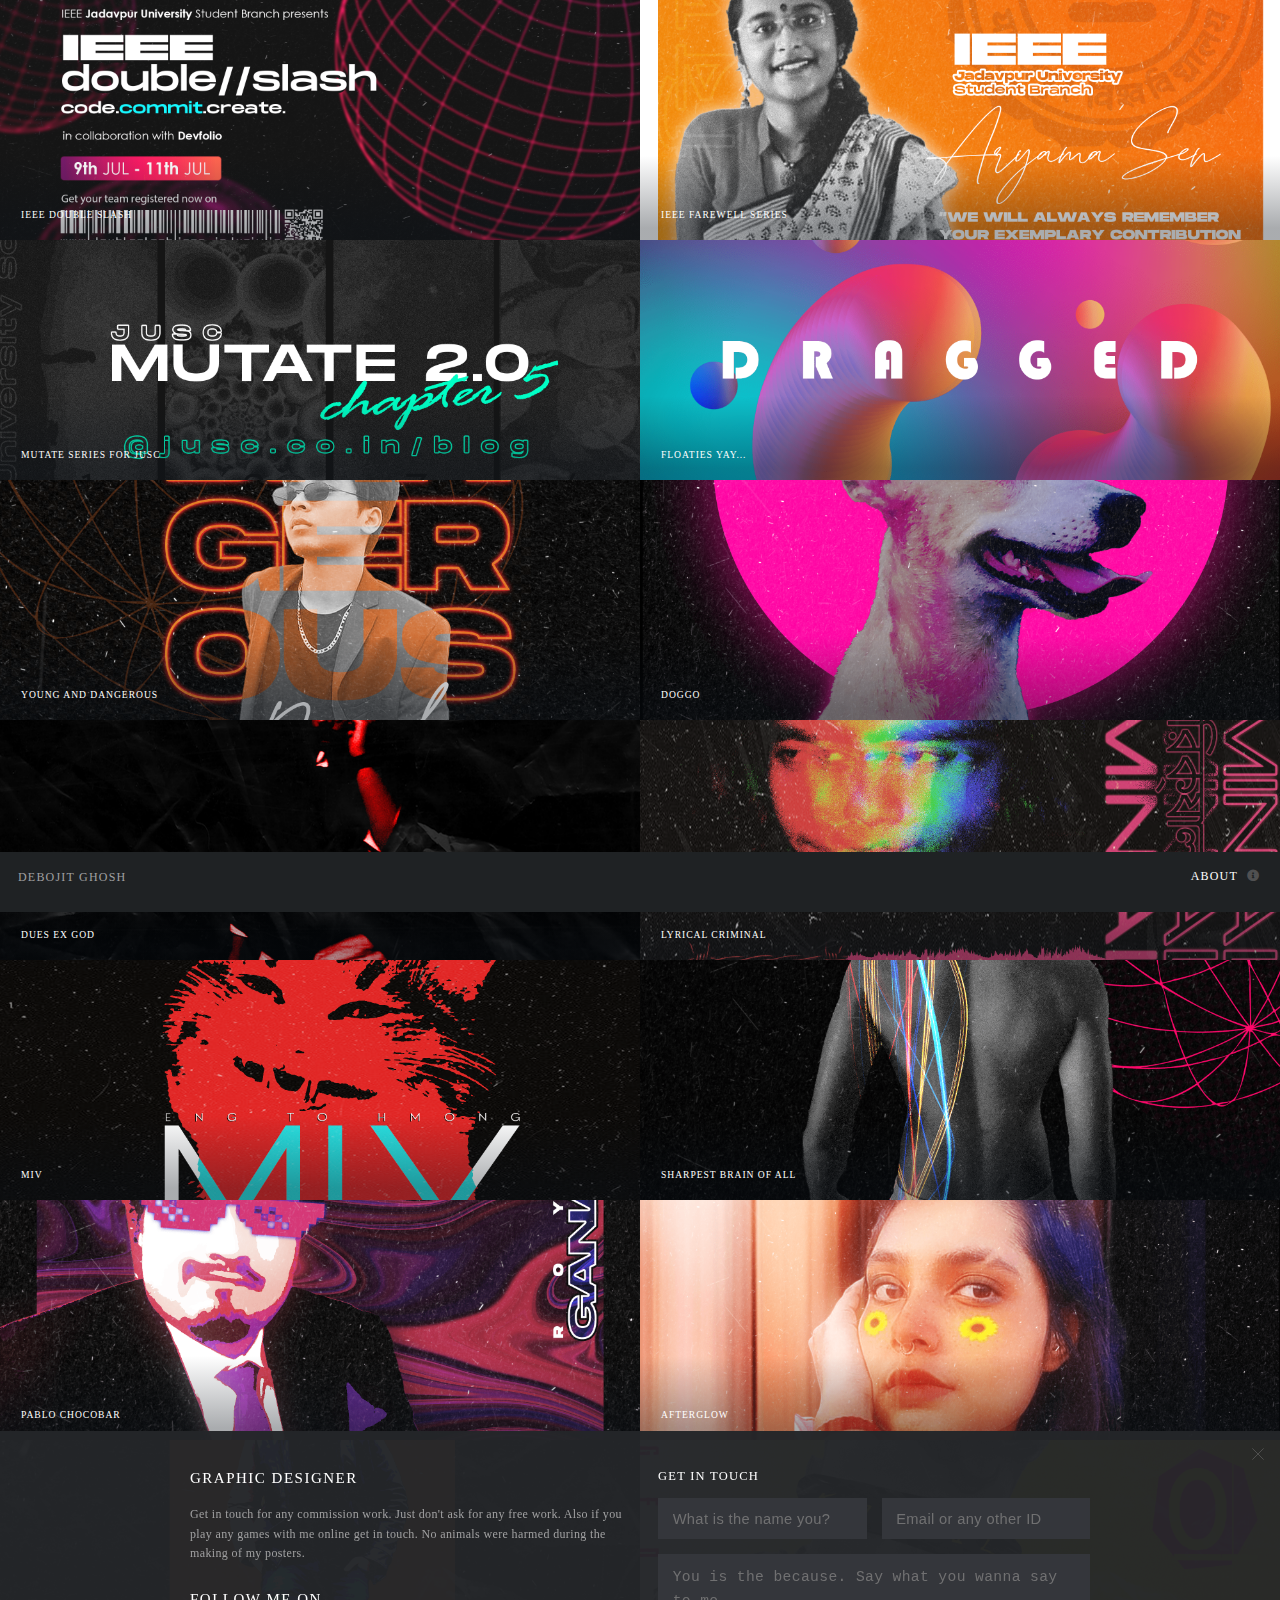
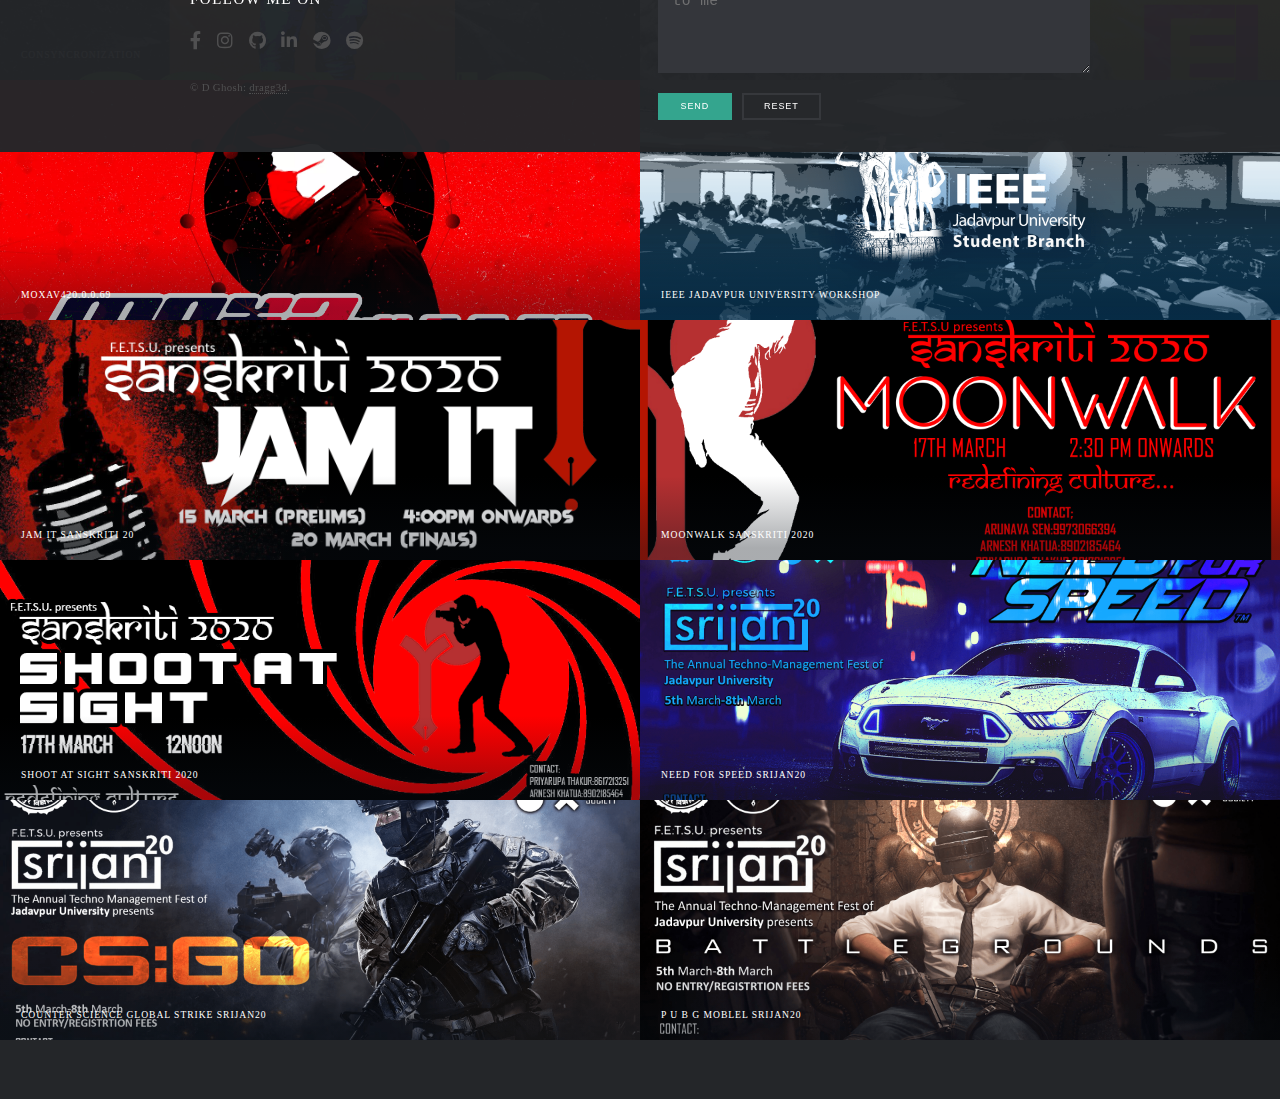
<file: gallery.html>
<!DOCTYPE HTML>
<html>
	<head>
		<title>Debojit Ghosh</title>
		<meta charset="utf-8" />
		<meta name="viewport" content="width=device-width, initial-scale=1, user-scalable=no" />
		<link rel="stylesheet" href="assets/css/main.css" />
		<noscript><link rel="stylesheet" href="assets/css/noscript.css" /></noscript>
		
	</head>
	<body class="is-preload">

		<!-- Wrapper -->
			<div id="wrapper">

				<!-- Header -->
					<header id="header">
						<h1><a href="index.html">Debojit Ghosh</a></h1>
						<nav>
							<ul>
								<li><a href="#footer" class="icon solid fa-info-circle">About</a></li>
							</ul>
						</nav>
					</header>

				<!-- Main -->
					<div id="main">
						<article class="thumb">
							<a href="images/fulls/40.png" class="image"><img src="images/thumbs/40-min.png" alt="" /></a>
							<h2>IEEE Double Slash</h2>
							<p>Event Series</p>
						</article>
						<article class="thumb">
							<a href="images/fulls/35.png" class="image"><img src="images/thumbs/35-min.png" alt="" /></a>
							<h2>IEEE Farewell Series</h2>
							<p>wwww.ieee-jaduniv.in</p>
						</article>
						<article class="thumb">
							<a href="images/fulls/34.png" class="image"><img src="images/thumbs/34-min.png" alt="" /></a>
							<h2>Mutate Series for JUSC</h2>
							<p>Just go to jusc.co.in/mutate</p>
						</article>
						<article class="thumb">
							<a href="images/fulls/01.png" class="image"><img src="images/thumbs/01-min.png" alt="" /></a>
							<h2>Floaties Yay...</h2>
							<p>Floating Clouds Of Color.</p>
						</article>
						<article class="thumb">
							<a href="images/fulls/05.png" class="image"><img src="images/thumbs/05-min.png" alt="" /></a>
							<h2>Young and Dangerous</h2>
							<p>Its a great movie.</p>
						</article>
						<article class="thumb">
							<a href="images/fulls/06.png" class="image"><img src="images/thumbs/06-min.png" alt="" /></a>
							<h2>Doggo</h2>
							<p>Invest in Dogecoin.</p>
						</article>
						<article class="thumb">
							<a href="images/fulls/08.png" class="image"><img src="images/thumbs/08-min.png" alt="" /></a>
							<h2>DueS Ex God</h2>
							<p>Sometimes he feels like a Man.</p>
						</article>
						<article class="thumb">
							<a href="images/fulls/10.png" class="image"><img src="images/thumbs/10-min.png" alt="" /></a>
							<h2>lyrical criminal</h2>
							<p>Flows so hard can cause a Tsunami.</p>
						</article>
						<article class="thumb">
							<a href="images/fulls/11.png" class="image"><img src="images/thumbs/11-min.png" alt="" /></a>
							<h2>MIV</h2>
							<p>Cats Man, dont f..k with them.</p>
						</article>
						<article class="thumb">
							<a href="images/fulls/12.png" class="image"><img src="images/thumbs/12-min.png" alt="" /></a>
							<h2>Sharpest Brain of All</h2>
							<p>Cuts through titanium like butter.</p>
						</article>
						<article class="thumb">
							<a href="images/fulls/13.png" class="image"><img src="images/thumbs/13-min.png" alt="" /></a>
							<h2>Pablo Chocobar</h2>
							<p>Sweeter than your average 10 bucks one.</p>
						</article>
						<article class="thumb">
							<a href="images/fulls/14.png" class="image"><img src="images/thumbs/14-min.png" alt="" /></a>
							<h2>Afterglow</h2>
							<p>Glowin with the Wind.</p>
						</article>
						<article class="thumb">
							<a href="images/fulls/16.png" class="image"><img src="images/thumbs/16-min.png" alt="" /></a>
							<h2>Consyncronization</h2>
							<p>Full of desyncronization.</p>
						</article>
						<article class="thumb">
							<a href="images/fulls/17.png" class="image"><img src="images/thumbs/17-min.png" alt="" /></a>
							<h2>Illegally Kaatil</h2>
							<p>The only rock album out of Ranchi.</p>
						</article>
						<article class="thumb">
							<a href="images/fulls/22.png" class="image"><img src="images/thumbs/22-min.png" alt="" /></a>
							<h2>MOXAv420.0.0.69</h2>
							<p>Team Shittybots Project MOXA.</p>
						</article>
						<article class="thumb">
							<a href="images/fulls/25.png" class="image"><img src="images/thumbs/25-min.png" alt="" /></a>
							<h2>IEEE Jadavpur University Workshop</h2>
							<p>reWired v2.0 Workshop.</p>
						</article>
						<article class="thumb">
							<a href="images/fulls/28.png" class="image"><img src="images/thumbs/28-min.png" alt="" /></a>
							<h2>Jam It Sanskriti 20</h2>
							<p>Jamming With Buddies At Sanskriti 2020.</p>
						</article>
						<article class="thumb">
							<a href="images/fulls/29.png" class="image"><img src="images/thumbs/29-min.png" alt="" /></a>
							<h2>MoonWalk Sanskriti 2020</h2>
							<p>Street Dance Competition.</p>
						</article>
						<article class="thumb">
							<a href="images/fulls/30.png" class="image"><img src="images/thumbs/30-min.png" alt="" /></a>
							<h2>Shoot At Sight Sanskriti 2020</h2>
							<p>Photography Competition.</p>
						</article>
						<article class="thumb">
							<a href="images/fulls/31.png" class="image"><img src="images/thumbs/31-min.png" alt="" /></a>
							<h2>Need For Speed Srijan20</h2>
							<p>Need4Speed Tournament.</p>
						</article>
						<article class="thumb">
							<a href="images/fulls/32.png" class="image"><img src="images/thumbs/32-min.png" alt="" /></a>
							<h2>Counter Science Global Strike Srijan20</h2>
							<p>CSGO tournament.</p>
						</article>
						<article class="thumb">
							<a href="images/fulls/33.png" class="image"><img src="images/thumbs/33-min.png" alt="" /></a>
							<h2>P U B G Moblel Srijan20</h2>
							<p>Professional PUBGM tournament.</p>
						</article>
					</div>

				<!-- Footer -->
					<footer id="footer" class="panel">
						<div class="inner split">
							<div>
								<section>
									<h2>Graphic Designer</h2>
									<p>Get in touch for any commission work. Just don't ask for any free work. Also if you play any games with me online get in touch. No animals were harmed during the making of my posters.</p>
								</section>
								<section>
									<h2>Follow me on</h2>
									<ul class="icons">
										<!--<li><a href="#" class="icon brands fa-twitter"><span class="label">Twitter</span></a></li>-->
										<li><a href="#" class="icon brands fa-facebook-f"><span class="label">Facebook</span></a></li>
										<li><a href="#" class="icon brands fa-instagram"><span class="label">Instagram</span></a></li>
										<li><a href="#" class="icon brands fa-github"><span class="label">GitHub</span></a></li>
										<!--<li><a href="#" class="icon brands fa-dribbble"><span class="label">Dribbble</span></a></li>-->
										<li><a href="#" class="icon brands fa-linkedin-in"><span class="label">LinkedIn</span></a></li>
										<li><a href="#" class="icon brands fa-steam"><span class="label">Steam</span></a></li>
										<li><a href="#" class="icon brands fa-spotify"><span class="label">Spotify</span></a></li>
									</ul>
								</section>
								<p class="copyright">
									&copy; D Ghosh: <a href="index.html">dragg3d</a>.
								</p>
							</div>
							<div>
								<script type="text/javascript">var submitted = false;</script>
                				<iframe name="hidden_iframe" id="hidden_iframe" style="display:none;" onload="if(submitted)  {window.location.href='index.html';}"></iframe>
								<section class="honu">
									<h2>Get in touch</h2>
									<form method="post" action="https://docs.google.com/forms/d/e/1FAIpQLSc7D0gdRN4-zbPE84tcrbPVGbVskAhQNnQ5FpXUDImhkh53vw/formResponse" target="hidden_iframe" onsubmit="submitted=true;">
										<div class="fields">
											<div class="field half">
												<input type="text" name="entry.1845342439" id="Name" placeholder="What is the name you?" required=""/>
											</div>
											<div class="field half">
												<input type="text" name="entry.265022230" id="Email" placeholder="Email or any other ID" required=""/>
											</div>
											<div class="field">
												<textarea name="entry.496331569" id="Message" rows="4" placeholder="You is the because. Say what you wanna say to me"></textarea>
											</div>
										</div>
										<ul class="actions">
											<li><input type="submit" value="Send" class="primary" /></li>
											<li><input type="reset" value="Reset" /></li>
										</ul>
									</form>
								</section>
							</div>
						</div>
					</footer>
			</div>

		<!-- Scripts -->
			<script src="assets/js/jquery.min.js"></script>
			<script src="assets/js/jquery.poptrox.min.js"></script>
			<script src="assets/js/browser.min.js"></script>
			<script src="assets/js/breakpoints.min.js"></script>
			<script src="assets/js/util.js"></script>
			<script src="assets/js/main.js"></script>

	</body>
</html>
</file>
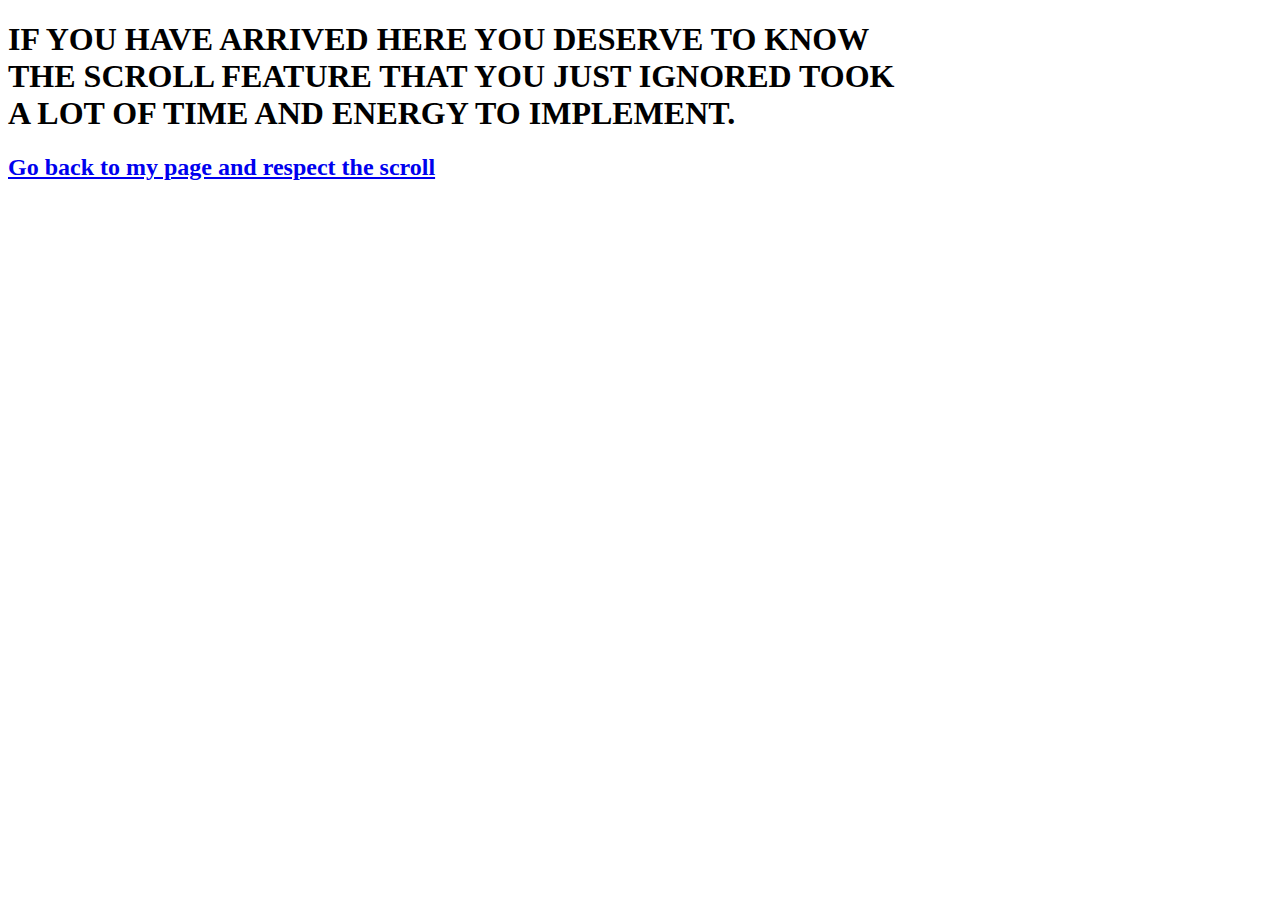
<file: scroll.html>
<!DOCTYPE html>
<html lang="en">
<head>
    <meta charset="UTF-8">
    <meta http-equiv="X-UA-Compatible" content="IE=edge">
    <meta name="viewport" content="width=device-width, initial-scale=1.0">
    <title>Go Back To The Page and SCROLL</title>
</head>
<body>
    <h1>IF YOU HAVE ARRIVED HERE YOU DESERVE TO KNOW<br>
    THE SCROLL FEATURE THAT YOU JUST IGNORED TOOK<br>
    A LOT OF TIME AND ENERGY TO IMPLEMENT.<br></h1>
    <h2><a href="index.html">Go back to my page and respect the scroll</a></h2>
</body>
</html>
</file>
<file: assets/css/noscript.css>
/*
	Multiverse by HTML5 UP
	html5up.net | @ajlkn
	Free for personal and commercial use under the CCA 3.0 license (html5up.net/license)
*/

/* Wrapper */

	body.is-preload #wrapper:before {
		display: none;
	}

/* Main */

	body.is-preload #main .thumb {
		pointer-events: auto;
		opacity: 1;
	}

/* Header */

	body.is-preload #header {
		-moz-transform: none;
		-webkit-transform: none;
		-ms-transform: none;
		transform: none;
	}
</file>
<file: assets/css/main.css>
@import url(fontawesome-all.min.css);
@import url("https://fonts.googleapis.com/css?family=Source+Sans+Pro:300,300italic,400,400italic");

/*
	Multiverse by HTML5 UP
	html5up.net | @ajlkn
	Free for personal and commercial use under the CCA 3.0 license (html5up.net/license)
*/

@-moz-keyframes spinner {
	0% {
		-moz-transform: rotate(0deg);
		-webkit-transform: rotate(0deg);
		-ms-transform: rotate(0deg);
		transform: rotate(0deg);
	}

	100% {
		-moz-transform: rotate(359deg);
		-webkit-transform: rotate(359deg);
		-ms-transform: rotate(359deg);
		transform: rotate(359deg);
	}
}

@-webkit-keyframes spinner {
	0% {
		-moz-transform: rotate(0deg);
		-webkit-transform: rotate(0deg);
		-ms-transform: rotate(0deg);
		transform: rotate(0deg);
	}

	100% {
		-moz-transform: rotate(359deg);
		-webkit-transform: rotate(359deg);
		-ms-transform: rotate(359deg);
		transform: rotate(359deg);
	}
}

@-ms-keyframes spinner {
	0% {
		-moz-transform: rotate(0deg);
		-webkit-transform: rotate(0deg);
		-ms-transform: rotate(0deg);
		transform: rotate(0deg);
	}

	100% {
		-moz-transform: rotate(359deg);
		-webkit-transform: rotate(359deg);
		-ms-transform: rotate(359deg);
		transform: rotate(359deg);
	}
}

@keyframes spinner {
	0% {
		-moz-transform: rotate(0deg);
		-webkit-transform: rotate(0deg);
		-ms-transform: rotate(0deg);
		transform: rotate(0deg);
	}

	100% {
		-moz-transform: rotate(359deg);
		-webkit-transform: rotate(359deg);
		-ms-transform: rotate(359deg);
		transform: rotate(359deg);
	}
}
html, body, div, span, applet, object,
iframe, h1, h2, h3, h4, h5, h6, p, blockquote,
pre, a, abbr, acronym, address, big, cite,
code, del, dfn, em, img, ins, kbd, q, s, samp,
small, strike, strong, sub, sup, tt, var, b,
u, i, center, dl, dt, dd, ol, ul, li, fieldset,
form, label, legend, table, caption, tbody,
tfoot, thead, tr, th, td, article, aside,
canvas, details, embed, figure, figcaption,
footer, header, hgroup, menu, nav, output, ruby,
section, summary, time, mark, audio, video {
	margin: 0;
	padding: 0;
	border: 0;
	
	font: inherit;
	vertical-align: baseline;}

article, aside, details, figcaption, figure,
footer, header, hgroup, menu, nav, section {
	font: sans-serif;
	font-size: 12px;
	display: block;}

body {
	line-height: 1;
}

ol, ul {
	list-style: none;
}

blockquote, q {
	quotes: none;
}

	blockquote:before, blockquote:after, q:before, q:after {
		content: '';
		content: none;
	}

table {
	border-collapse: collapse;
	border-spacing: 0;
}

body {
	-webkit-text-size-adjust: none;
}

mark {
	background-color: transparent;
	color: inherit;
}

input::-moz-focus-inner {
	border: 0;
	padding: 0;
}

input, select, textarea {
	font:sans-serif;
	font-size: 10px;
	-moz-appearance: none;
	-webkit-appearance: none;
	-ms-appearance: none;
	appearance: none;
}
.honu{
	font:sans-serif;
	font-size: 10px;
}
/* Basic */

	@-ms-viewport {
		width: device-width;
	}

	body {
		-ms-overflow-style: scrollbar;
	}

	@media screen and (max-width: 480px) {

		html, body {
			min-width: 320px;
		}

	}

	html {
		box-sizing: border-box;
	}

	*, *:before, *:after {
		box-sizing: inherit;
	}

	body {
		background: #242629;
	}

		body.is-preload *, body.is-preload *:before, body.is-preload *:after {
			-moz-animation: none !important;
			-webkit-animation: none !important;
			-ms-animation: none !important;
			animation: none !important;
			-moz-transition: none !important;
			-webkit-transition: none !important;
			-ms-transition: none !important;
			transition: none !important;
		}

		body.is-resizing *, body.is-resizing *:before, body.is-resizing *:after {
			-moz-animation: none !important;
			-webkit-animation: none !important;
			-ms-animation: none !important;
			animation: none !important;
			-moz-transition: none !important;
			-webkit-transition: none !important;
			-ms-transition: none !important;
			transition: none !important;
		}

/* Type */

	body, input, select, textarea {
		color: #a0a0a1;
		font:sans-serif;
		font-size: 10px;
		letter-spacing: 0.025em;
		line-height: 1.65;
	}

		@media screen and (max-width: 1680px) {

			body, input, select, textarea {
				font-size: 11pt;
			}

		}

	a {
		-moz-transition: color 0.2s ease-in-out, border-bottom-color 0.2s ease-in-out;
		-webkit-transition: color 0.2s ease-in-out, border-bottom-color 0.2s ease-in-out;
		-ms-transition: color 0.2s ease-in-out, border-bottom-color 0.2s ease-in-out;
		transition: color 0.2s ease-in-out, border-bottom-color 0.2s ease-in-out;
		border-bottom: dotted 1px;
		color: #34a58e;
		text-decoration: none;
	}

		a:hover {
			border-bottom-color: transparent;
			color: #34a58e !important;
		}

	strong, b {
		color: #ffffff;
		font-weight: 300;
	}

	em, i {
		font-style: italic;
	}

	p {
		margin: 0 0 2em 0;
	}

	h1, h2, h3, h4, h5, h6 {
		color: #ffffff;
		font-weight: 300;
		letter-spacing: 0.1em;
		line-height: 1.5;
		margin: 0 0 1em 0;
		text-transform: uppercase;
	}

		h1 a, h2 a, h3 a, h4 a, h5 a, h6 a {
			color: inherit;
			text-decoration: none;
		}

	h1 {
		font-size: 2em;
	}

	h2 {
		font-size: 1.25em;
	}

	h3 {
		font-size: 1.1em;
	}

	h4 {
		font-size: 1em;
	}

	h5 {
		font-size: 0.9em;
	}

	h6 {
		font-size: 0.7em;
	}

	@media screen and (max-width: 736px) {

		h2 {
			font-size: 1em;
		}

		h3 {
			font-size: 0.9em;
		}

		h4 {
			font-size: 0.8em;
		}

		h5 {
			font-size: 0.7em;
		}

		h6 {
			font-size: 0.7em;
		}

	}

	sub {
		font-size: 0.8em;
		position: relative;
		top: 0.5em;
	}

	sup {
		font-size: 0.8em;
		position: relative;
		top: -0.5em;
	}

	blockquote {
		border-left: 4px #36383c;
		font-style: italic;
		margin: 0 0 2em 0;
		padding: 0.5em 0 0.5em 2em;
	}

	code {
		background: #34363b;
		border: solid 1px #36383c;
		font-family: "Courier New", monospace;
		font-size: 0.9em;
		margin: 0 0.25em;
		padding: 0.25em 0.65em;
	}

	pre {
		-webkit-overflow-scrolling: touch;
		font-family: "Courier New", monospace;
		font-size: 0.9em;
		margin: 0 0 2em 0;
	}

		pre code {
			display: block;
			line-height: 1.75;
			padding: 1em 1.5em;
			overflow-x: auto;
		}

	hr {
		border: 0;
		border-bottom: solid 1px #36383c;
		margin: 2em 0;
	}

		hr.major {
			margin: 3em 0;
		}

	.align-left {
		text-align: left;
	}

	.align-center {
		text-align: center;
	}

	.align-right {
		text-align: right;
	}

/* Button */

	input[type="submit"],
	input[type="reset"],
	input[type="button"],
	button,
	.button {
		-moz-appearance: none;
		-webkit-appearance: none;
		-ms-appearance: none;
		appearance: none;
		-moz-transition: background-color 0.2s ease-in-out, box-shadow 0.2s ease-in-out, color 0.2s ease-in-out;
		-webkit-transition: background-color 0.2s ease-in-out, box-shadow 0.2s ease-in-out, color 0.2s ease-in-out;
		-ms-transition: background-color 0.2s ease-in-out, box-shadow 0.2s ease-in-out, color 0.2s ease-in-out;
		transition: background-color 0.2s ease-in-out, box-shadow 0.2s ease-in-out, color 0.2s ease-in-out;
		background-color: transparent;
		border: 0;
		border-radius: 0;
		box-shadow: inset 0 0 0 2px #36383c;
		color: #ffffff !important;
		cursor: pointer;
		display: inline-block;
		font-size: 0.9em;
		font-weight: 300;
		height: 3.05556em;
		letter-spacing: 0.1em;
		line-height: 3.05556em;
		padding: 0 2.5em;
		text-align: center;
		text-decoration: none;
		text-transform: uppercase;
		white-space: nowrap;
	}

		input[type="submit"]:hover,
		input[type="reset"]:hover,
		input[type="button"]:hover,
		button:hover,
		.button:hover {
			box-shadow: inset 0 0 0 2px #34a58e;
			color: #34a58e !important;
		}

			input[type="submit"]:hover:active,
			input[type="reset"]:hover:active,
			input[type="button"]:hover:active,
			button:hover:active,
			.button:hover:active {
				background-color: rgba(52, 165, 142, 0.15);
				color: #34a58e !important;
			}

		input[type="submit"].icon,
		input[type="reset"].icon,
		input[type="button"].icon,
		button.icon,
		.button.icon {
			padding-left: 1.35em;
		}

			input[type="submit"].icon:before,
			input[type="reset"].icon:before,
			input[type="button"].icon:before,
			button.icon:before,
			.button.icon:before {
				margin-right: 0.5em;
			}

		input[type="submit"].fit,
		input[type="reset"].fit,
		input[type="button"].fit,
		button.fit,
		.button.fit {
			width: 100%;
		}

		input[type="submit"].small,
		input[type="reset"].small,
		input[type="button"].small,
		button.small,
		.button.small {
			font-size: 0.8em;
		}

		input[type="submit"].large,
		input[type="reset"].large,
		input[type="button"].large,
		button.large,
		.button.large {
			font-size: 1.35em;
		}

		input[type="submit"].primary,
		input[type="reset"].primary,
		input[type="button"].primary,
		button.primary,
		.button.primary {
			background-color: #34a58e;
			box-shadow: none;
		}

			input[type="submit"].primary:hover,
			input[type="reset"].primary:hover,
			input[type="button"].primary:hover,
			button.primary:hover,
			.button.primary:hover {
				background-color: #47c5ab;
				color: #ffffff !important;
			}

				input[type="submit"].primary:hover:active,
				input[type="reset"].primary:hover:active,
				input[type="button"].primary:hover:active,
				button.primary:hover:active,
				.button.primary:hover:active {
					background-color: #287e6d;
				}

		input[type="submit"].disabled, input[type="submit"]:disabled,
		input[type="reset"].disabled,
		input[type="reset"]:disabled,
		input[type="button"].disabled,
		input[type="button"]:disabled,
		button.disabled,
		button:disabled,
		.button.disabled,
		.button:disabled {
			pointer-events: none;
			opacity: 0.35;
		}

/* Form */

	form {
		margin: 0 0 2em 0;
	}

		form > :last-child {
			margin-bottom: 0;
		}

		form > .fields {
			display: -moz-flex;
			display: -webkit-flex;
			display: -ms-flex;
			display: flex;
			-moz-flex-wrap: wrap;
			-webkit-flex-wrap: wrap;
			-ms-flex-wrap: wrap;
			flex-wrap: wrap;
			width: calc(100% + 3em);
			margin: -1.5em 0 2em -1.5em;
		}

			form > .fields > .field {
				-moz-flex-grow: 0;
				-webkit-flex-grow: 0;
				-ms-flex-grow: 0;
				flex-grow: 0;
				-moz-flex-shrink: 0;
				-webkit-flex-shrink: 0;
				-ms-flex-shrink: 0;
				flex-shrink: 0;
				padding: 1.5em 0 0 1.5em;
				width: calc(100% - 1.5em);
			}

				form > .fields > .field.half {
					width: calc(50% - 0.75em);
				}

				form > .fields > .field.third {
					width: calc(100%/3 - 0.5em);
				}

				form > .fields > .field.quarter {
					width: calc(25% - 0.375em);
				}

		@media screen and (max-width: 736px) {

			form > .fields {
				width: calc(100% + 3em);
				margin: -1.5em 0 2em -1.5em;
			}

				form > .fields > .field {
					padding: 1.5em 0 0 1.5em;
					width: calc(100% - 1.5em);
				}

					form > .fields > .field.half {
						width: calc(100% - 1.5em);
					}

					form > .fields > .field.third {
						width: calc(100% - 1.5em);
					}

					form > .fields > .field.quarter {
						width: calc(100% - 1.5em);
					}

		}

	label {
		color: #ffffff;
		display: block;
		font-size: 0.9em;
		font-weight: 300;
		margin: 0 0 1em 0;
	}

	input[type="text"],
	input[type="password"],
	input[type="email"],
	input[type="tel"],
	input[type="search"],
	input[type="url"],
	select,
	textarea {
		-moz-appearance: none;
		-webkit-appearance: none;
		-ms-appearance: none;
		appearance: none;
		background: #34363b;
		border: 0;
		border-radius: 0;
		color: #a0a0a1;
		display: block;
		outline: 0;
		padding: 0 1em;
		text-decoration: none;
		width: 100%;
	}

		input[type="text"]:invalid,
		input[type="password"]:invalid,
		input[type="email"]:invalid,
		input[type="tel"]:invalid,
		input[type="search"]:invalid,
		input[type="url"]:invalid,
		select:invalid,
		textarea:invalid {
			box-shadow: none;
		}

		input[type="text"]:focus,
		input[type="password"]:focus,
		input[type="email"]:focus,
		input[type="tel"]:focus,
		input[type="search"]:focus,
		input[type="url"]:focus,
		select:focus,
		textarea:focus {
			box-shadow: inset 0 0 0 2px #34a58e;
		}

	select {
		background-image: url("data:image/svg+xml;charset=utf8,%3Csvg xmlns='http://www.w3.org/2000/svg' width='40' height='40' preserveAspectRatio='none' viewBox='0 0 40 40'%3E%3Cpath d='M9.4,12.3l10.4,10.4l10.4-10.4c0.2-0.2,0.5-0.4,0.9-0.4c0.3,0,0.6,0.1,0.9,0.4l3.3,3.3c0.2,0.2,0.4,0.5,0.4,0.9 c0,0.4-0.1,0.6-0.4,0.9L20.7,31.9c-0.2,0.2-0.5,0.4-0.9,0.4c-0.3,0-0.6-0.1-0.9-0.4L4.3,17.3c-0.2-0.2-0.4-0.5-0.4-0.9 c0-0.4,0.1-0.6,0.4-0.9l3.3-3.3c0.2-0.2,0.5-0.4,0.9-0.4S9.1,12.1,9.4,12.3z' fill='%2336383c' /%3E%3C/svg%3E");
		background-size: 1.25rem;
		background-repeat: no-repeat;
		background-position: calc(100% - 1rem) center;
		height: 2.75em;
		padding-right: 2.75em;
		text-overflow: ellipsis;
	}

		select option {
			color: #ffffff;
			background: #242629;
		}

		select:focus::-ms-value {
			background-color: transparent;
		}

		select::-ms-expand {
			display: none;
		}

	input[type="text"],
	input[type="password"],
	input[type="email"],
	input[type="tel"],
	input[type="search"],
	input[type="url"],
	select {
		height: 2.75em;
	}

	textarea {
		padding: 0.75em 1em;
	}

	input[type="checkbox"],
	input[type="radio"] {
		-moz-appearance: none;
		-webkit-appearance: none;
		-ms-appearance: none;
		appearance: none;
		display: block;
		float: left;
		margin-right: -2em;
		opacity: 0;
		width: 1em;
		z-index: -1;
	}

		input[type="checkbox"] + label,
		input[type="radio"] + label {
			text-decoration: none;
			color: #a0a0a1;
			cursor: pointer;
			display: inline-block;
			font-size: 1em;
			font-weight: 300;
			padding-left: 2.4em;
			padding-right: 0.75em;
			position: relative;
		}

			input[type="checkbox"] + label:before,
			input[type="radio"] + label:before {
				-moz-osx-font-smoothing: grayscale;
				-webkit-font-smoothing: antialiased;
				display: inline-block;
				font-style: normal;
				font-variant: normal;
				text-rendering: auto;
				line-height: 1;
				text-transform: none !important;
				font-family: 'Font Awesome 5 Free';
				font-weight: 900;
			}

			input[type="checkbox"] + label:before,
			input[type="radio"] + label:before {
				background: #34363b;
				content: '';
				display: inline-block;
				font-size: 0.8em;
				height: 2.0625em;
				left: 0;
				line-height: 2.0625em;
				position: absolute;
				text-align: center;
				top: 0;
				width: 2.0625em;
			}

		input[type="checkbox"]:checked + label:before,
		input[type="radio"]:checked + label:before {
			background: #34a58e;
			border-color: #34a58e;
			color: #ffffff;
			content: '\f00c';
		}

		input[type="checkbox"]:focus + label:before,
		input[type="radio"]:focus + label:before {
			box-shadow: 0 0 0 2px #34a58e;
		}

	input[type="radio"] + label:before {
		border-radius: 100%;
	}

	::-webkit-input-placeholder {
		color: #707071 !important;
		opacity: 1.0;
	}

	:-moz-placeholder {
		color: #707071 !important;
		opacity: 1.0;
	}

	::-moz-placeholder {
		color: #707071 !important;
		opacity: 1.0;
	}

	:-ms-input-placeholder {
		color: #707071 !important;
		opacity: 1.0;
	}

/* Icon */

	.icon {
		text-decoration: none;
		border-bottom: none;
		position: relative;
	}

		.icon:before {
			-moz-osx-font-smoothing: grayscale;
			-webkit-font-smoothing: antialiased;
			display: inline-block;
			font-style: normal;
			font-variant: normal;
			text-rendering: auto;
			line-height: 1;
			text-transform: none !important;
			font-family: 'Font Awesome 5 Free';
			font-weight: 400;
		}

		.icon > .label {
			display: none;
		}

		.icon:before {
			line-height: inherit;
		}

		.icon.solid:before {
			font-weight: 900;
		}

		.icon.brands:before {
			font-family: 'Font Awesome 5 Brands';
		}

/* List */

	ol {
		list-style: decimal;
		margin: 0 0 2em 0;
		padding-left: 1.25em;
	}

		ol li {
			padding-left: 0.25em;
		}

	ul {
		list-style: disc;
		margin: 0 0 2em 0;
		padding-left: 1em;
	}

		ul li {
			padding-left: 0.5em;
		}

		ul.alt {
			list-style: none;
			padding-left: 0;
		}

			ul.alt li {
				border-top: solid 1px #36383c;
				padding: 0.5em 0;
			}

				ul.alt li:first-child {
					border-top: 0;
					padding-top: 0;
				}

	dl {
		margin: 0 0 2em 0;
	}

		dl dt {
			display: block;
			font-weight: 300;
			margin: 0 0 1em 0;
		}

		dl dd {
			margin-left: 2em;
		}

/* Actions */

	ul.actions {
		display: -moz-flex;
		display: -webkit-flex;
		display: -ms-flex;
		display: flex;
		cursor: default;
		list-style: none;
		margin-left: -1em;
		padding-left: 0;
	}

		ul.actions li {
			padding: 0 0 0 1em;
			vertical-align: middle;
		}

		ul.actions.special {
			-moz-justify-content: center;
			-webkit-justify-content: center;
			-ms-justify-content: center;
			justify-content: center;
			width: 100%;
			margin-left: 0;
		}

			ul.actions.special li:first-child {
				padding-left: 0;
			}

		ul.actions.stacked {
			-moz-flex-direction: column;
			-webkit-flex-direction: column;
			-ms-flex-direction: column;
			flex-direction: column;
			margin-left: 0;
		}

			ul.actions.stacked li {
				padding: 1.3em 0 0 0;
			}

				ul.actions.stacked li:first-child {
					padding-top: 0;
				}

		ul.actions.fit {
			width: calc(100% + 1em);
		}

			ul.actions.fit li {
				-moz-flex-grow: 1;
				-webkit-flex-grow: 1;
				-ms-flex-grow: 1;
				flex-grow: 1;
				-moz-flex-shrink: 1;
				-webkit-flex-shrink: 1;
				-ms-flex-shrink: 1;
				flex-shrink: 1;
				width: 100%;
			}

				ul.actions.fit li > * {
					width: 100%;
				}

			ul.actions.fit.stacked {
				width: 100%;
			}

		@media screen and (max-width: 480px) {

			ul.actions:not(.fixed) {
				-moz-flex-direction: column;
				-webkit-flex-direction: column;
				-ms-flex-direction: column;
				flex-direction: column;
				margin-left: 0;
				width: 100% !important;
			}

				ul.actions:not(.fixed) li {
					-moz-flex-grow: 1;
					-webkit-flex-grow: 1;
					-ms-flex-grow: 1;
					flex-grow: 1;
					-moz-flex-shrink: 1;
					-webkit-flex-shrink: 1;
					-ms-flex-shrink: 1;
					flex-shrink: 1;
					padding: 1em 0 0 0;
					text-align: center;
					width: 100%;
				}

					ul.actions:not(.fixed) li > * {
						width: 100%;
					}

					ul.actions:not(.fixed) li:first-child {
						padding-top: 0;
					}

					ul.actions:not(.fixed) li input[type="submit"],
					ul.actions:not(.fixed) li input[type="reset"],
					ul.actions:not(.fixed) li input[type="button"],
					ul.actions:not(.fixed) li button,
					ul.actions:not(.fixed) li .button {
						width: 100%;
					}

						ul.actions:not(.fixed) li input[type="submit"].icon:before,
						ul.actions:not(.fixed) li input[type="reset"].icon:before,
						ul.actions:not(.fixed) li input[type="button"].icon:before,
						ul.actions:not(.fixed) li button.icon:before,
						ul.actions:not(.fixed) li .button.icon:before {
							margin-left: -0.5rem;
						}

		}

/* Icons */

	ul.icons {
		cursor: default;
		list-style: none;
		padding-left: 0;
	}

		ul.icons li {
			display: inline-block;
			padding: 0 1em 0 0;
		}

			ul.icons li:last-child {
				padding-right: 0;
			}

			ul.icons li .icon {
				color: #505051;
			}

				ul.icons li .icon:before {
					font-size: 1.5em;
				}

/* Table */

	.table-wrapper {
		-webkit-overflow-scrolling: touch;
		overflow-x: auto;
	}

	table {
		margin: 0 0 2em 0;
		width: 100%;
	}

		table tbody tr {
			border: solid 1px #36383c;
			border-left: 0;
			border-right: 0;
		}

			table tbody tr:nth-child(2n + 1) {
				background-color: #34363b;
			}

		table td {
			padding: 0.75em 0.75em;
		}

		table th {
			color: #ffffff;
			font-size: 0.9em;
			font-weight: 300;
			padding: 0 0.75em 0.75em 0.75em;
			text-align: left;
		}

		table thead {
			border-bottom: solid 2px #36383c;
		}

		table tfoot {
			border-top: solid 2px #36383c;
		}

		table.alt {
			border-collapse: separate;
		}

			table.alt tbody tr td {
				border: solid 1px #36383c;
				border-left-width: 0;
				border-top-width: 0;
			}

				table.alt tbody tr td:first-child {
					border-left-width: 1px;
				}

			table.alt tbody tr:first-child td {
				border-top-width: 1px;
			}

			table.alt thead {
				border-bottom: 0;
			}

			table.alt tfoot {
				border-top: 0;
			}

/* Panel */

	.panel {
		padding: 4em 4em 2em 4em ;
		-moz-transform: translateY(100vh);
		-webkit-transform: translateY(100vh);
		-ms-transform: translateY(100vh);
		transform: translateY(100vh);
		-moz-transition: -moz-transform 0.5s ease;
		-webkit-transition: -webkit-transform 0.5s ease;
		-ms-transition: -ms-transform 0.5s ease;
		transition: transform 0.5s ease;
		-webkit-overflow-scrolling: touch;
		background: rgba(36, 38, 41, 0.975);
		bottom: 4em;
		left: 0;
		max-height: calc(80vh - 4em);
		overflow-y: auto;
		position: fixed;
		width: 100%;
		z-index: 10001;
	}

		.panel.active {
			-moz-transform: translateY(1px);
			-webkit-transform: translateY(1px);
			-ms-transform: translateY(1px);
			transform: translateY(1px);
		}

		.panel > .inner {
			margin: 0 auto;
			max-width: 100%;
			width: 75em;
		}

			.panel > .inner.split {
				display: -moz-flex;
				display: -webkit-flex;
				display: -ms-flex;
				display: flex;
			}

				.panel > .inner.split > div {
					margin-left: 4em;
					width: 50%;
				}

				.panel > .inner.split > :first-child {
					margin-left: 0;
				}

		.panel > .closer {
			-moz-transition: opacity 0.2s ease-in-out;
			-webkit-transition: opacity 0.2s ease-in-out;
			-ms-transition: opacity 0.2s ease-in-out;
			transition: opacity 0.2s ease-in-out;
			background-image: url("images/close.svg");
			background-position: center;
			background-repeat: no-repeat;
			background-size: 3em;
			cursor: pointer;
			height: 5em;
			opacity: 0.25;
			position: absolute;
			right: 0;
			top: 0;
			width: 5em;
			z-index: 2;
		}

			.panel > .closer:hover {
				opacity: 1.0;
			}

		@media screen and (max-width: 1280px) {

			.panel {
				padding: 3em 3em 1em 3em ;
			}

				.panel > .inner.split > div {
					margin-left: 3em;
				}

				.panel > .closer {
					background-size: 2.5em;
					background-position: 75% 25%;
				}

		}

		@media screen and (max-width: 980px) {

			.panel > .inner.split {
				-moz-flex-direction: column;
				-webkit-flex-direction: column;
				-ms-flex-direction: column;
				flex-direction: column;
			}

				.panel > .inner.split > div {
					margin-left: 0;
					width: 100%;
				}

		}

		@media screen and (max-width: 736px) {

			.panel {
				-moz-transform: translateY(-100vh);
				-webkit-transform: translateY(-100vh);
				-ms-transform: translateY(-100vh);
				transform: translateY(-100vh);
				padding: 4em 2em 2em 2em ;
				bottom: auto;
				top: calc(4em - 1px);
			}

				.panel.active {
					-moz-transform: translateY(0);
					-webkit-transform: translateY(0);
					-ms-transform: translateY(0);
					transform: translateY(0);
				}

		}

/* Poptrox Popup */

	.poptrox-overlay {
		font: sans-serif;
		font-size: 12px;
		-webkit-tap-highlight-color: rgba(255, 255, 255, 0);
	}

	.poptrox-popup {
		background: rgba(31, 34, 36, 0.925);
		box-shadow: 0 1em 3em 0.5em rgba(0, 0, 0, 0.25);
		cursor: default;
	}

		.poptrox-popup:before {
			-moz-transition: opacity 0.2s ease-in-out;
			-webkit-transition: opacity 0.2s ease-in-out;
			-ms-transition: opacity 0.2s ease-in-out;
			transition: opacity 0.2s ease-in-out;
			background-image: -moz-linear-gradient(to left, rgba(31,34,36,0.35), rgba(31,34,36,0) 10em, rgba(31,34,36,0)), -moz-linear-gradient(to right, rgba(31,34,36,0.35), rgba(31,34,36,0) 10em, rgba(31,34,36,0));
			background-image: -webkit-linear-gradient(to left, rgba(31,34,36,0.35), rgba(31,34,36,0) 10em, rgba(31,34,36,0)), -webkit-linear-gradient(to right, rgba(31,34,36,0.35), rgba(31,34,36,0) 10em, rgba(31,34,36,0));
			background-image: -ms-linear-gradient(to left, rgba(31,34,36,0.35), rgba(31,34,36,0) 10em, rgba(31,34,36,0)), -ms-linear-gradient(to right, rgba(31,34,36,0.35), rgba(31,34,36,0) 10em, rgba(31,34,36,0));
			background-image: linear-gradient(to left, rgba(31,34,36,0.35), rgba(31,34,36,0) 10em, rgba(31,34,36,0)), linear-gradient(to right, rgba(31,34,36,0.35), rgba(31,34,36,0) 10em, rgba(31,34,36,0));
			content: '';
			display: block;
			height: 100%;
			left: 0;
			position: absolute;
			top: 0;
			width: 100%;
			z-index: 1;
			opacity: 1;
		}

		.poptrox-popup .closer {
			-moz-transition: opacity 0.2s ease-in-out;
			-webkit-transition: opacity 0.2s ease-in-out;
			-ms-transition: opacity 0.2s ease-in-out;
			transition: opacity 0.2s ease-in-out;
			background-image: url("images/close.svg");
			background-position: center;
			background-repeat: no-repeat;
			background-size: 3em;
			height: 5em;
			opacity: 0;
			position: absolute;
			right: 0;
			top: 0;
			width: 5em;
			z-index: 2;
		}

		.poptrox-popup .nav-previous,
		.poptrox-popup .nav-next {
			-moz-transition: opacity 0.2s ease-in-out;
			-webkit-transition: opacity 0.2s ease-in-out;
			-ms-transition: opacity 0.2s ease-in-out;
			transition: opacity 0.2s ease-in-out;
			background-image: url("images/arrow.svg");
			background-position: center;
			background-repeat: no-repeat;
			background-size: 5em;
			cursor: pointer;
			height: 8em;
			margin-top: -4em;
			opacity: 0;
			position: absolute;
			top: 50%;
			width: 6em;
			z-index: 2;
		}

		.poptrox-popup .nav-previous {
			-moz-transform: scaleX(-1);
			-webkit-transform: scaleX(-1);
			-ms-transform: scaleX(-1);
			transform: scaleX(-1);
			left: 0;
		}

		.poptrox-popup .nav-next {
			right: 0;
		}

		.poptrox-popup .caption {
			padding: 2em 2em 0.1em 2em ;
			background-image: -moz-linear-gradient(to top, rgba(16,16,16,0.45) 25%, rgba(16,16,16,0) 100%);
			background-image: -webkit-linear-gradient(to top, rgba(16,16,16,0.45) 25%, rgba(16,16,16,0) 100%);
			background-image: -ms-linear-gradient(to top, rgba(16,16,16,0.45) 25%, rgba(16,16,16,0) 100%);
			background-image: linear-gradient(to top, rgba(16,16,16,0.45) 25%, rgba(16,16,16,0) 100%);
			bottom: 0;
			cursor: default;
			left: 0;
			position: absolute;
			text-align: left;
			width: 100%;
			z-index: 2;
		}

			.poptrox-popup .caption h2, .poptrox-popup .caption h3, .poptrox-popup .caption h4, .poptrox-popup .caption h5, .poptrox-popup .caption h6 {
				margin: 0 0 0.5em 0;
			}

			.poptrox-popup .caption p {
				color: #ffffff;
			}

		.poptrox-popup .loader {
			-moz-animation: spinner 1s infinite linear !important;
			-webkit-animation: spinner 1s infinite linear !important;
			-ms-animation: spinner 1s infinite linear !important;
			animation: spinner 1s infinite linear !important;
			background-image: url("images/spinner.svg");
			background-position: center;
			background-repeat: no-repeat;
			background-size: contain;
			display: block;
			font-size: 2em;
			height: 2em;
			left: 50%;
			line-height: 2em;
			margin: -1em 0 0 -1em;
			opacity: 0.25;
			position: absolute;
			text-align: center;
			top: 50%;
			width: 2em;
		}

		.poptrox-popup:hover .closer,
		.poptrox-popup:hover .nav-previous,
		.poptrox-popup:hover .nav-next {
			opacity: 0.5;
		}

			.poptrox-popup:hover .closer:hover,
			.poptrox-popup:hover .nav-previous:hover,
			.poptrox-popup:hover .nav-next:hover {
				opacity: 1.0;
			}

		.poptrox-popup.loading:before {
			opacity: 0;
		}

		body.touch .poptrox-popup .closer,
		body.touch .poptrox-popup .nav-previous,
		body.touch .poptrox-popup .nav-next {
			opacity: 1.0 !important;
		}

		@media screen and (max-width: 980px) {

			.poptrox-popup .closer {
				background-size: 3em;
			}

			.poptrox-popup .nav-previous,
			.poptrox-popup .nav-next {
				background-size: 4em;
			}

		}

		@media screen and (max-width: 736px) {

			.poptrox-popup:before {
				display: none;
			}

			.poptrox-popup .caption {
				display: none !important;
			}

			.poptrox-popup .closer,
			.poptrox-popup .nav-previous,
			.poptrox-popup .nav-next {
				display: none !important;
			}

		}

/* Wrapper */

	#wrapper {
		-moz-transition: -moz-filter 0.5s ease, -webkit-filter 0.5s ease, -ms-filter 0.5s ease, -moz-filter 0.5s ease;
		-webkit-transition: -moz-filter 0.5s ease, -webkit-filter 0.5s ease, -ms-filter 0.5s ease, -webkit-filter 0.5s ease;
		-ms-transition: -moz-filter 0.5s ease, -webkit-filter 0.5s ease, -ms-filter 0.5s ease, -ms-filter 0.5s ease;
		transition: -moz-filter 0.5s ease, -webkit-filter 0.5s ease, -ms-filter 0.5s ease, filter 0.5s ease;
		position: relative;
	}

		#wrapper:after {
			pointer-events: none;
			-moz-transition: opacity 0.5s ease, visibility 0.5s;
			-webkit-transition: opacity 0.5s ease, visibility 0.5s;
			-ms-transition: opacity 0.5s ease, visibility 0.5s;
			transition: opacity 0.5s ease, visibility 0.5s;
			background: rgba(36, 38, 41, 0.5);
			content: '';
			display: block;
			height: 100%;
			left: 0;
			opacity: 0;
			position: absolute;
			top: 0;
			visibility: hidden;
			width: 100%;
			z-index: 1;
		}

			body.ie #wrapper:after {
				background: rgba(36, 38, 41, 0.8);
			}

		body.modal-active #wrapper {
			-moz-filter: blur(8px);
			-webkit-filter: blur(8px);
			-ms-filter: blur(8px);
			filter: blur(8px);
		}

			body.modal-active #wrapper:after {
				pointer-events: auto;
				opacity: 1;
				visibility: visible;
				z-index: 10003;
			}

		#wrapper:before {
			-moz-animation: spinner 1s infinite linear !important;
			-webkit-animation: spinner 1s infinite linear !important;
			-ms-animation: spinner 1s infinite linear !important;
			animation: spinner 1s infinite linear !important;
			pointer-events: none;
			-moz-transition: top 0.75s ease-in-out, opacity 0.35s ease-out, visibility 0.35s;
			-webkit-transition: top 0.75s ease-in-out, opacity 0.35s ease-out, visibility 0.35s;
			-ms-transition: top 0.75s ease-in-out, opacity 0.35s ease-out, visibility 0.35s;
			transition: top 0.75s ease-in-out, opacity 0.35s ease-out, visibility 0.35s;
			background-image: url("images/spinner.svg");
			background-position: center;
			background-repeat: no-repeat;
			background-size: contain;
			content: '';
			display: block;
			font-size: 2em;
			height: 2em;
			left: 50%;
			line-height: 2em;
			margin: -1em 0 0 -1em;
			opacity: 0;
			position: fixed;
			text-align: center;
			top: 75%;
			visibility: hidden;
			width: 2em;
		}

		body.is-preload #wrapper:before {
			-moz-transition: opacity 1s ease-out !important;
			-webkit-transition: opacity 1s ease-out !important;
			-ms-transition: opacity 1s ease-out !important;
			transition: opacity 1s ease-out !important;
			-moz-transition-delay: 0.5s !important;
			-webkit-transition-delay: 0.5s !important;
			-ms-transition-delay: 0.5s !important;
			transition-delay: 0.5s !important;
			opacity: 0.25;
			top: 50%;
			visibility: visible;
		}

/* Header */

	body {
		padding: 0 0 4em 0;
	}

	#header {
		-moz-transform: translateY(0);
		-webkit-transform: translateY(0);
		-ms-transform: translateY(0);
		transform: translateY(0);
		-moz-transition: -moz-transform 1s ease;
		-webkit-transition: -webkit-transform 1s ease;
		-ms-transition: -ms-transform 1s ease;
		transition: transform 1s ease;
		-moz-user-select: none;
		-ms-user-select: none;
		-webkit-user-select: none;
		background: #1f2224;
		bottom: -1em;
		height: 5em;
		left: 0;
		line-height: 4em;
		padding: 0 1.5em;
		position: fixed;
		user-select: none;
		width: 100%;
		z-index: 10002;
	}

		body.is-preload #header {
			-moz-transform: translateY(4em);
			-webkit-transform: translateY(4em);
			-ms-transform: translateY(4em);
			transform: translateY(4em);
		}

		#header h1 {
			color: #a0a0a1;
			display: inline-block;
			font-size: 1em;
			line-height: 1;
			margin: 0;
			vertical-align: middle;
		}

			#header h1 a {
				border: 0;
				color: inherit;
			}

				#header h1 a:hover {
					color: inherit !important;
				}

		#header nav {
			position: absolute;
			right: 0;
			top: 0;
		}

			#header nav > ul {
				list-style: none;
				margin: 0;
				padding: 0;
			}

				#header nav > ul > li {
					display: inline-block;
					padding: 0;
				}

					#header nav > ul > li a {
						-moz-transition: background-color 0.5s ease;
						-webkit-transition: background-color 0.5s ease;
						-ms-transition: background-color 0.5s ease;
						transition: background-color 0.5s ease;
						border: 0;
						color: #ffffff;
						display: inline-block;
						letter-spacing: 0.1em;
						padding: 0 1.65em;
						text-transform: uppercase;
					}

						#header nav > ul > li a.icon:before {
							color: #505051;
							float: right;
							margin-left: 0.75em;
						}

						#header nav > ul > li a:hover {
							color: #ffffff !important;
						}

						#header nav > ul > li a.active {
							background-color: #242629;
						}

	@media screen and (max-width: 736px) {

		body {
			padding: 4em 0 0 0;
		}

		#header {
			-moz-transform: translateY(0);
			-webkit-transform: translateY(0);
			-ms-transform: translateY(0);
			transform: translateY(0);
			bottom: auto;
			height: 4em;
			padding: 0 1em;
			top: 0;
		}

			body.is-preload #header {
				-moz-transform: translateY(-3.4em);
				-webkit-transform: translateY(-3.4em);
				-ms-transform: translateY(-3.4em);
				transform: translateY(-3.4em);
			}

			#header h1 {
				font-size: 0.9em;
			}

			#header nav > ul > li a {
				font-size: 0.9em;
				padding: 0 1.15em;
			}

	}

/* Main */

	#main {
		-moz-transition: -moz-filter 0.5s ease, -webkit-filter 0.5s ease, -ms-filter 0.5s ease, -moz-filter 0.5s ease;
		-webkit-transition: -moz-filter 0.5s ease, -webkit-filter 0.5s ease, -ms-filter 0.5s ease, -webkit-filter 0.5s ease;
		-ms-transition: -moz-filter 0.5s ease, -webkit-filter 0.5s ease, -ms-filter 0.5s ease, -ms-filter 0.5s ease;
		transition: -moz-filter 0.5s ease, -webkit-filter 0.5s ease, -ms-filter 0.5s ease, filter 0.5s ease;
		display: -moz-flex;
		display: -webkit-flex;
		display: -ms-flex;
		display: flex;
		-moz-flex-wrap: wrap;
		-webkit-flex-wrap: wrap;
		-ms-flex-wrap: wrap;
		flex-wrap: wrap;
		-webkit-tap-highlight-color: rgba(255, 255, 255, 0);
	}

		#main .thumb {
			-moz-transition: opacity 1.25s ease-in-out;
			-webkit-transition: opacity 1.25s ease-in-out;
			-ms-transition: opacity 1.25s ease-in-out;
			transition: opacity 1.25s ease-in-out;
			pointer-events: auto;
			-webkit-tap-highlight-color: rgba(255, 255, 255, 0);
			opacity: 1;
			overflow: hidden;
			position: relative;
		}

			#main .thumb:after {
				background-image: -moz-linear-gradient(to top, rgba(10,17,25,0.35) 5%, rgba(10,17,25,0) 35%);
				background-image: -webkit-linear-gradient(to top, rgba(10,17,25,0.35) 5%, rgba(10,17,25,0) 35%);
				background-image: -ms-linear-gradient(to top, rgba(10,17,25,0.35) 5%, rgba(10,17,25,0) 35%);
				background-image: linear-gradient(to top, rgba(10,17,25,0.35) 5%, rgba(10,17,25,0) 35%);
				pointer-events: none;
				background-size: cover;
				content: '';
				display: block;
				height: 100%;
				left: 0;
				position: absolute;
				top: 0;
				width: 100%;
			}

			#main .thumb > .image {
				-webkit-tap-highlight-color: rgba(255, 255, 255, 0);
				background-position: center;
				background-repeat: no-repeat;
				background-size: cover;
				border: 0;
				height: 100%;
				left: 0;
				position: absolute;
				top: 0;
				width: 100%;
			}

			#main .thumb > h2 {
				pointer-events: none;
				bottom: 1.875em;
				font-size: 0.8em;
				left: 2.1875em;
				margin: 0;
				position: absolute;
				z-index: 1;
			}

			#main .thumb > p {
				display: none;
			}

		#main:after {
			pointer-events: none;
			-moz-transition: opacity 0.5s ease, visibility 0.5s;
			-webkit-transition: opacity 0.5s ease, visibility 0.5s;
			-ms-transition: opacity 0.5s ease, visibility 0.5s;
			transition: opacity 0.5s ease, visibility 0.5s;
			background: rgba(36, 38, 41, 0.25);
			content: '';
			display: block;
			height: 100%;
			left: 0;
			opacity: 0;
			position: absolute;
			top: 0;
			visibility: hidden;
			width: 100%;
			z-index: 1;
		}

			body.ie #main:after {
				background: rgba(36, 38, 41, 0.55);
			}

		body.content-active #main {
			-moz-filter: blur(6px);
			-webkit-filter: blur(6px);
			-ms-filter: blur(6px);
			filter: blur(6px);
		}

			body.content-active #main:after {
				pointer-events: auto;
				opacity: 1;
				visibility: visible;
			}

		body.is-preload #main .thumb {
			pointer-events: none;
			opacity: 0;
		}

		#main .thumb {
			-moz-transition-delay: 2.525s;
			-webkit-transition-delay: 2.525s;
			-ms-transition-delay: 2.525s;
			transition-delay: 2.525s;
			height: calc(40vh - 2em);
			min-height: 14em;
			max-height: 17em;
			width: 20%;
		}

			#main .thumb:nth-child(1) {
				-moz-transition-delay: 0.65s;
				-webkit-transition-delay: 0.65s;
				-ms-transition-delay: 0.65s;
				transition-delay: 0.65s;
			}

			#main .thumb:nth-child(2) {
				-moz-transition-delay: 0.8s;
				-webkit-transition-delay: 0.8s;
				-ms-transition-delay: 0.8s;
				transition-delay: 0.8s;
			}

			#main .thumb:nth-child(3) {
				-moz-transition-delay: 0.95s;
				-webkit-transition-delay: 0.95s;
				-ms-transition-delay: 0.95s;
				transition-delay: 0.95s;
			}

			#main .thumb:nth-child(4) {
				-moz-transition-delay: 1.1s;
				-webkit-transition-delay: 1.1s;
				-ms-transition-delay: 1.1s;
				transition-delay: 1.1s;
			}

			#main .thumb:nth-child(5) {
				-moz-transition-delay: 1.25s;
				-webkit-transition-delay: 1.25s;
				-ms-transition-delay: 1.25s;
				transition-delay: 1.25s;
			}

			#main .thumb:nth-child(6) {
				-moz-transition-delay: 1.4s;
				-webkit-transition-delay: 1.4s;
				-ms-transition-delay: 1.4s;
				transition-delay: 1.4s;
			}

			#main .thumb:nth-child(7) {
				-moz-transition-delay: 1.55s;
				-webkit-transition-delay: 1.55s;
				-ms-transition-delay: 1.55s;
				transition-delay: 1.55s;
			}

			#main .thumb:nth-child(8) {
				-moz-transition-delay: 1.7s;
				-webkit-transition-delay: 1.7s;
				-ms-transition-delay: 1.7s;
				transition-delay: 1.7s;
			}

			#main .thumb:nth-child(9) {
				-moz-transition-delay: 1.85s;
				-webkit-transition-delay: 1.85s;
				-ms-transition-delay: 1.85s;
				transition-delay: 1.85s;
			}

			#main .thumb:nth-child(10) {
				-moz-transition-delay: 2s;
				-webkit-transition-delay: 2s;
				-ms-transition-delay: 2s;
				transition-delay: 2s;
			}

			#main .thumb:nth-child(11) {
				-moz-transition-delay: 2.15s;
				-webkit-transition-delay: 2.15s;
				-ms-transition-delay: 2.15s;
				transition-delay: 2.15s;
			}

			#main .thumb:nth-child(12) {
				-moz-transition-delay: 2.3s;
				-webkit-transition-delay: 2.3s;
				-ms-transition-delay: 2.3s;
				transition-delay: 2.3s;
			}

		@media screen and (max-width: 1680px) {

			#main .thumb {
				-moz-transition-delay: 2.075s;
				-webkit-transition-delay: 2.075s;
				-ms-transition-delay: 2.075s;
				transition-delay: 2.075s;
				height: calc(40vh - 2em);
				min-height: 20em;
				width: 33.33333%;
			}

				#main .thumb:nth-child(1) {
					-moz-transition-delay: 0.65s;
					-webkit-transition-delay: 0.65s;
					-ms-transition-delay: 0.65s;
					transition-delay: 0.65s;
				}

				#main .thumb:nth-child(2) {
					-moz-transition-delay: 0.8s;
					-webkit-transition-delay: 0.8s;
					-ms-transition-delay: 0.8s;
					transition-delay: 0.8s;
				}

				#main .thumb:nth-child(3) {
					-moz-transition-delay: 0.95s;
					-webkit-transition-delay: 0.95s;
					-ms-transition-delay: 0.95s;
					transition-delay: 0.95s;
				}

				#main .thumb:nth-child(4) {
					-moz-transition-delay: 1.1s;
					-webkit-transition-delay: 1.1s;
					-ms-transition-delay: 1.1s;
					transition-delay: 1.1s;
				}

				#main .thumb:nth-child(5) {
					-moz-transition-delay: 1.25s;
					-webkit-transition-delay: 1.25s;
					-ms-transition-delay: 1.25s;
					transition-delay: 1.25s;
				}

				#main .thumb:nth-child(6) {
					-moz-transition-delay: 1.4s;
					-webkit-transition-delay: 1.4s;
					-ms-transition-delay: 1.4s;
					transition-delay: 1.4s;
				}

				#main .thumb:nth-child(7) {
					-moz-transition-delay: 1.55s;
					-webkit-transition-delay: 1.55s;
					-ms-transition-delay: 1.55s;
					transition-delay: 1.55s;
				}

				#main .thumb:nth-child(8) {
					-moz-transition-delay: 1.7s;
					-webkit-transition-delay: 1.7s;
					-ms-transition-delay: 1.7s;
					transition-delay: 1.7s;
				}

				#main .thumb:nth-child(9) {
					-moz-transition-delay: 1.85s;
					-webkit-transition-delay: 1.85s;
					-ms-transition-delay: 1.85s;
					transition-delay: 1.85s;
				}

		}

		@media screen and (max-width: 1280px) {

			#main .thumb {
				-moz-transition-delay: 1.625s;
				-webkit-transition-delay: 1.625s;
				-ms-transition-delay: 1.625s;
				transition-delay: 1.625s;
				height: calc(40vh - 2em);
				min-height: 20em;
				width: 50%;
			}

				#main .thumb:nth-child(1) {
					-moz-transition-delay: 0.65s;
					-webkit-transition-delay: 0.65s;
					-ms-transition-delay: 0.65s;
					transition-delay: 0.65s;
				}

				#main .thumb:nth-child(2) {
					-moz-transition-delay: 0.8s;
					-webkit-transition-delay: 0.8s;
					-ms-transition-delay: 0.8s;
					transition-delay: 0.8s;
				}

				#main .thumb:nth-child(3) {
					-moz-transition-delay: 0.95s;
					-webkit-transition-delay: 0.95s;
					-ms-transition-delay: 0.95s;
					transition-delay: 0.95s;
				}

				#main .thumb:nth-child(4) {
					-moz-transition-delay: 1.1s;
					-webkit-transition-delay: 1.1s;
					-ms-transition-delay: 1.1s;
					transition-delay: 1.1s;
				}

				#main .thumb:nth-child(5) {
					-moz-transition-delay: 1.25s;
					-webkit-transition-delay: 1.25s;
					-ms-transition-delay: 1.25s;
					transition-delay: 1.25s;
				}

				#main .thumb:nth-child(6) {
					-moz-transition-delay: 1.4s;
					-webkit-transition-delay: 1.4s;
					-ms-transition-delay: 1.4s;
					transition-delay: 1.4s;
				}

		}

		@media screen and (max-width: 980px) {

			#main .thumb {
				-moz-transition-delay: 2.075s;
				-webkit-transition-delay: 2.075s;
				-ms-transition-delay: 2.075s;
				transition-delay: 2.075s;
				height: calc(28.57143vh - 1.33333em);
				min-height: 18em;
				width: 50%;
			}

				#main .thumb:nth-child(1) {
					-moz-transition-delay: 0.65s;
					-webkit-transition-delay: 0.65s;
					-ms-transition-delay: 0.65s;
					transition-delay: 0.65s;
				}

				#main .thumb:nth-child(2) {
					-moz-transition-delay: 0.8s;
					-webkit-transition-delay: 0.8s;
					-ms-transition-delay: 0.8s;
					transition-delay: 0.8s;
				}

				#main .thumb:nth-child(3) {
					-moz-transition-delay: 0.95s;
					-webkit-transition-delay: 0.95s;
					-ms-transition-delay: 0.95s;
					transition-delay: 0.95s;
				}

				#main .thumb:nth-child(4) {
					-moz-transition-delay: 1.1s;
					-webkit-transition-delay: 1.1s;
					-ms-transition-delay: 1.1s;
					transition-delay: 1.1s;
				}

				#main .thumb:nth-child(5) {
					-moz-transition-delay: 1.25s;
					-webkit-transition-delay: 1.25s;
					-ms-transition-delay: 1.25s;
					transition-delay: 1.25s;
				}

				#main .thumb:nth-child(6) {
					-moz-transition-delay: 1.4s;
					-webkit-transition-delay: 1.4s;
					-ms-transition-delay: 1.4s;
					transition-delay: 1.4s;
				}

				#main .thumb:nth-child(7) {
					-moz-transition-delay: 1.55s;
					-webkit-transition-delay: 1.55s;
					-ms-transition-delay: 1.55s;
					transition-delay: 1.55s;
				}

				#main .thumb:nth-child(8) {
					-moz-transition-delay: 1.7s;
					-webkit-transition-delay: 1.7s;
					-ms-transition-delay: 1.7s;
					transition-delay: 1.7s;
				}

				#main .thumb:nth-child(9) {
					-moz-transition-delay: 1.85s;
					-webkit-transition-delay: 1.85s;
					-ms-transition-delay: 1.85s;
					transition-delay: 1.85s;
				}

		}

		@media screen and (max-width: 480px) {

			#main .thumb {
				-moz-transition-delay: 1.175s;
				-webkit-transition-delay: 1.175s;
				-ms-transition-delay: 1.175s;
				transition-delay: 1.175s;
				height: calc(40vh - 2em);
				min-height: 18em;
				width: 100%;
			}

				#main .thumb:nth-child(1) {
					-moz-transition-delay: 0.65s;
					-webkit-transition-delay: 0.65s;
					-ms-transition-delay: 0.65s;
					transition-delay: 0.65s;
				}

				#main .thumb:nth-child(2) {
					-moz-transition-delay: 0.8s;
					-webkit-transition-delay: 0.8s;
					-ms-transition-delay: 0.8s;
					transition-delay: 0.8s;
				}

				#main .thumb:nth-child(3) {
					-moz-transition-delay: 0.95s;
					-webkit-transition-delay: 0.95s;
					-ms-transition-delay: 0.95s;
					transition-delay: 0.95s;
				}

		}

/* Footer */

	#footer .copyright {
		color: #505051;
		font-size: 0.9em;
	}

		#footer .copyright a {
			color: inherit;
		}
</file>
